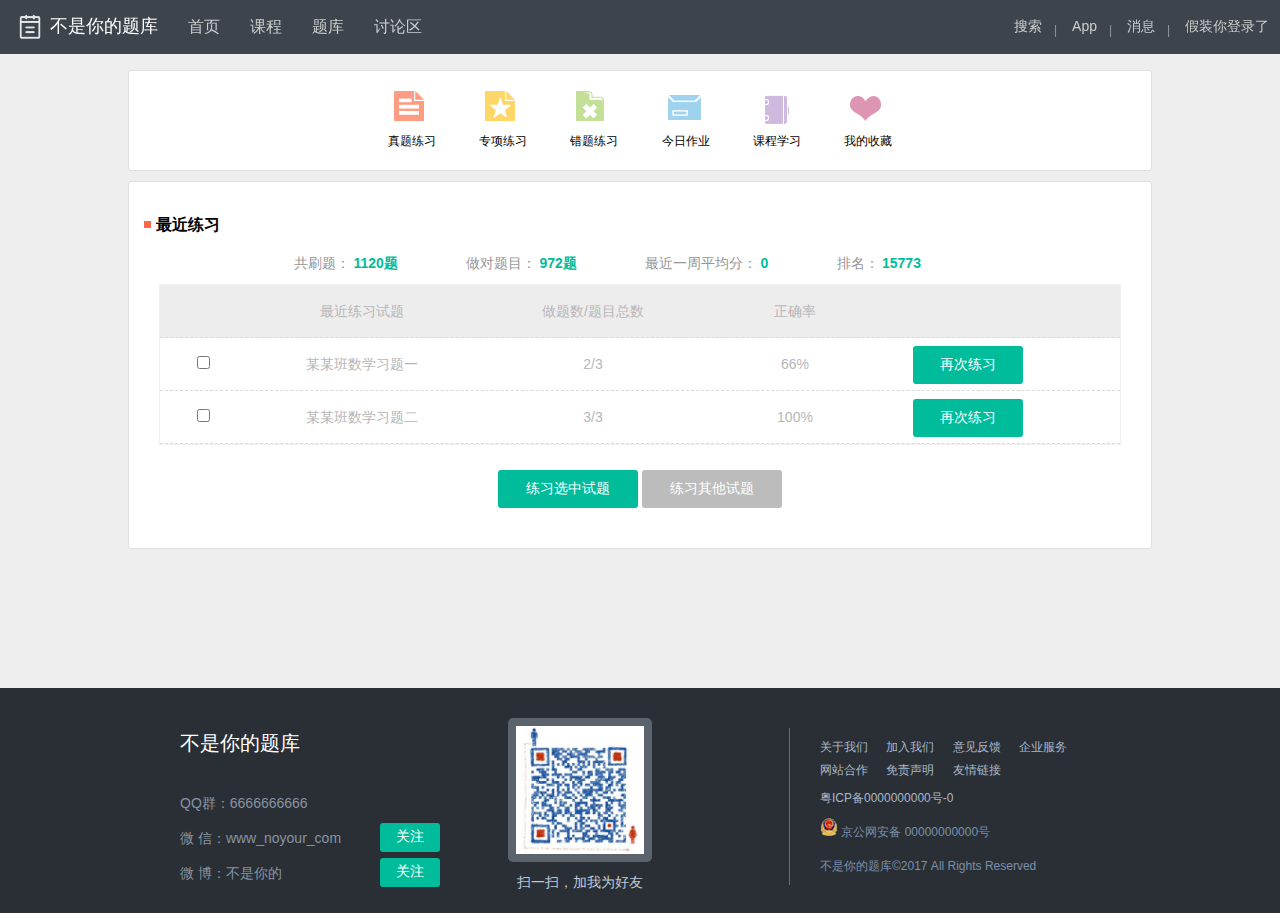
<file: index.html>
<!DOCTYPE html>
<html>
<head>
<meta http-equiv="Content-Type" content="text/html;charset=utf-8">
<title>不是你的题库</title>
<link href="css/clear.css" rel="stylesheet">
<link href="css/index.css" rel="stylesheet">
<link href="css/icon.css" rel="stylesheet">
</head>
<body>
<div class='index container'>
  <div class='header clearfix'>
     <a href='index.html' class='logo'>不是你的题库</a>
	 <ul class='nav'>
	    <li><a href='index.html'>首页</a></li>
		<li><a>课程</a></li>
		<li><a>题库</a></li>
		<li><a>讨论区</a></li>
	 </ul>
	 <ul class='other'>
	 	<li><a class='icon-search'>搜索</a></li>
		<li><a>App</a></li>
		<li><a>消息</a></li>
		<li><a>假装你登录了</a></li>
	 </ul>
  </div>
  <div class='content clearfix'>
     <div class='module-box home-items'>
	     <a class='real-exercise'><i></i><p>真题练习</p></a>
		 <a class='devote-exercise'><i></i><p>专项练习</p></a>
		 <a class='wrong-exercise'><i></i><p>错题练习</p></a>
		 <a class="subject-exercise"><i></i><p>今日作业</p></a>
		 <a class='check-discuss'><i></i><p>课程学习</p></a>
		 <a class='items-collect'><i></i><p>我的收藏</p></a>
	 </div>
	 <div class='module-box'>
	    <div class="module-head clearfix">
          <p>最近练习</p>
          <a href="javascript:void(0);" class="icon-drag"></a>
        </div>
		<div class='module-body'>
		  <div class="model-count">
             <div class="count-item">
                <span>共刷题：</span>
                <a href="javascript:void(0);">1120题</a>
             </div>
             <div class="count-item">
                <span>做对题目：</span>
                <a href="javascript:void(0);">972题</a>
             </div>
             <div class="count-item">
                <span>最近一周平均分：</span>
                <a href="javascript:void(0);">0</a>
             </div>
             <div class="count-item">
               <span>排名：</span>
               <a chref="javascript:void(0);">15773</a>
             </div>
           </div>
		  <div class='statistical-list'>
		     <div class="statistical-item statistical-item-head clearfix">
               <div class="s-item-cell s-checkbox"></div>
               <div class="s-item-cell s-column1">最近练习试题</div>
               <div class="s-item-cell s-column2">做题数/题目总数</div>
               <div class="s-item-cell s-column3">正确率</div>
             </div>
			 <div class="statistical-item clearfix js-statistical-item" data-id="601">
               <div class="s-item-cell s-checkbox">
                  <label class="checkbox" id="jsCpn_1_checkbox_0">
                    <span class="icons"></span>
                    <input type="checkbox">
                  </label>
               </div>
               <div class="s-item-cell s-column1">某某班数学习题一</div>
               <div class="s-item-cell s-column2">2/3</div>
               <div class="s-item-cell s-column3">66%</div>
               <div class="s-item-cell s-column4">
               <form class="form-box" method="post">
                  <button data-left="151" class="btn btn-primary nc-js-make-paper">再次练习</button>
                  <input type="hidden" name="token" value="">
			   </form>
               </div>
             </div>
			 <div class="statistical-item clearfix js-statistical-item" data-id="601">
               <div class="s-item-cell s-checkbox">
                  <label class="checkbox" id="jsCpn_1_checkbox_0">
                    <span class="icons"></span>
                    <input type="checkbox">
                  </label>
               </div>
               <div class="s-item-cell s-column1">某某班数学习题二</div>
               <div class="s-item-cell s-column2">3/3</div>
               <div class="s-item-cell s-column3">100%</div>
               <div class="s-item-cell s-column4">
               <form class="form-box" method="post" >
                  <button data-left="151" class="btn btn-primary nc-js-make-paper">再次练习</button>
                  <input type="hidden" name="token" value="">
			   </form>
               </div>
             </div>
		  </div>
		  <div class="statistical-more">
            <a href="javascript:void(0);" class="icon-angle-up js-skill-angle"></a>
            <a href="javascript:void(0);" class="icon-angle-down js-skill-angle"></a>
          </div>
		  <div class="statistical-list-btn">
            <a href="javascript:void(0);" id="jsChosen" class="btn btn-primary">练习选中试题</a>
            <a href="javascript:void(0);" id="jsOther" class="btn btn-default">练习其他试题</a>
          </div>
		</div>
	 </div>
  </div>
<div class="ft-wrap">
<div class="ft-cont clearfix">
<div class="ft-main">
<ul class="ft-links">
<li><a href="">关于我们</a></li>
<li><a href="">加入我们</a></li>
<li><a href="" target="_blank">意见反馈</a></li>
<li><a href="">企业服务</a></li>
<li><a href="">网站合作</a></li>
<li><a href="">免责声明</a></li>
<li><a href="">友情链接</a></li>
</ul>
<ul class="webrights">
<li><span style="color:#a9b8ca;">粤ICP备0000000000号-0</span></li>
<li>
<span style="color:#a9b8ca;">
<img src="./img/ghs.png" style="width:18px;height:18px;">
<a style="font-size:12px;" class="ft-info-item" target="_blank" href="http://www.beian.gov.cn">京公网安备 00000000000号</a>
</span>
</li>
<li><a href="javascript:void(0);">不是你的题库©2017 All Rights Reserved</a></li>
</ul>
</div>
<dl class="ft-web-info">
<dt class="ft-web-name">不是你的题库</dt>
<dd class="ft-info-item">QQ群：6666666666</dd>
<dd class="ft-info-item">微 信：www_noyour_com
<a href="javascript:;" class="btn btn-primary btn-xs">关注
</a>
</dd>
<dd class="ft-info-item">微 博：不是你的
<a href="http://weibo.com" class="btn btn-primary btn-xs" target="_blank">关注
</a>
</dd>
</dl>
<div class="ft-app">
<div class="ft-qrcode-box">
<img width="128" src="./img/wechat.jpg">
</div>
<p>扫一扫，加我为好友</p>
</div>
</div>
</div>
</div>

<script type="text/javascript" src="js/common.js"></script>
<script type="text/javascript" src="js/index.js"></script>
</body>
</html>
</file>
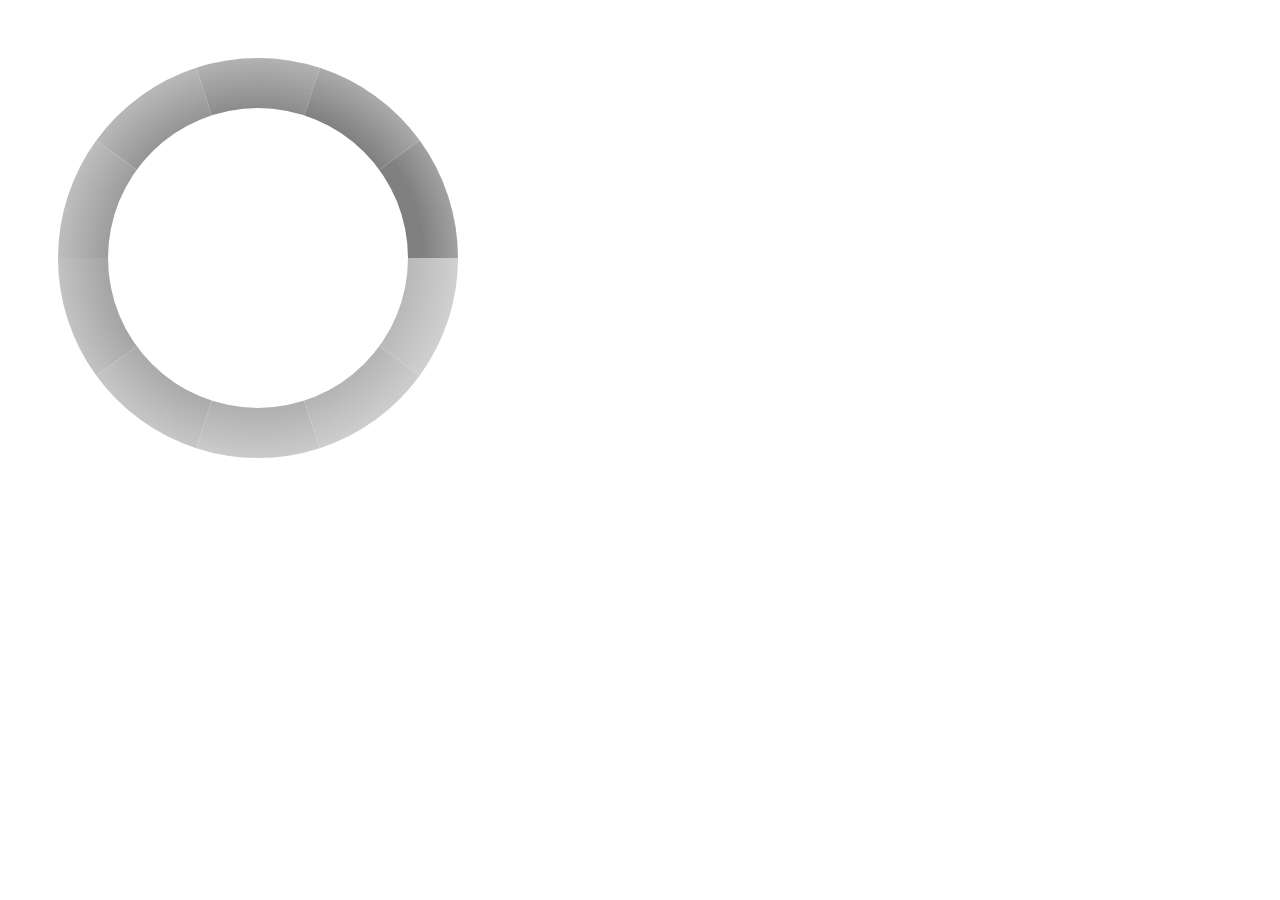
<file: c.html>
<!doctype html>  
<html lang="en">  
<head>  
    <meta charset="UTF-8">  
    <title>canvas 圆环颜色渐变</title>  
    <script>  
                //扇形  
                CanvasRenderingContext2D.prototype.sector = function (x, y, radius, sDeg, eDeg) {  
                    // 初始保存  
                    this.save();  
                    // 位移到目标点  
                    this.translate(x, y);  
                    this.beginPath();  
                    // 画出圆弧  
                    this.arc(0,0,radius,sDeg, eDeg);  
                    // 再次保存以备旋转  
                    this.save();  
                    // 旋转至起始角度  
                    this.rotate(eDeg);  
                    // 移动到终点，准备连接终点与圆心  
                    this.moveTo(radius,0);  
                    // 连接到圆心  
                    this.lineTo(0,0);  
                    // 还原  
                    this.restore();  
                    // 旋转至起点角度  
                    this.rotate(sDeg);  
                    // 从圆心连接到起点  
                    this.lineTo(radius,0);  
                    this.closePath();  
                    // 还原到最初保存的状态  
                    this.restore();  
                    return this;  
                }  
                window.onload = function(){  
  
                        var ctx = document.getElementById('canvas').getContext('2d');  
                        //弧度  
                        var deg = Math.PI/180;  
  
                        //扇形横坐标、纵坐标  
                        var firpoint = 250;  
                        var sedpoint = 250;  
  
                        //扇形半径  
                        var r = 200;  
  
                        //颜色渐变改变值  
                        var change = 0.1;  
  
                        //描绘最外层圆  
                            ctx.beginPath();  
                              
                            var g2 = ctx.createRadialGradient(250,250,0,250,250,300);    
                            g2.addColorStop(0.1,'gray');    
                          
                            g2.addColorStop(1,'white');   
                              
                            for(var i = 0; i < 10; i++)   
                            {    
                                //绘制扇形  
                                ctx.fillStyle = g2;  
                                ctx.sector(firpoint,sedpoint,r,i*36*deg,(i+1)*36*deg);  
                                ctx.fill();  
                                      
                                //改变扇形颜色渐变值,此处为重点  
                                change = change+0.05;  
                                g2.addColorStop(change,'gray');  
                                g2.addColorStop(1,'white');   
                            }   
                            ctx.closePath();  
                            ctx.save();  
  
                            //内心圆  
                            r = 150;  
                            ctx.fillStyle="white";  
                            ctx.sector(firpoint,sedpoint,r,0*deg,360*deg);  
                            ctx.fill();  
                        }  
    </script>  
</head>  
<body>  
    <canvas id="canvas" height=500 width=500></canvas>  
</body>  
</html>
</file>
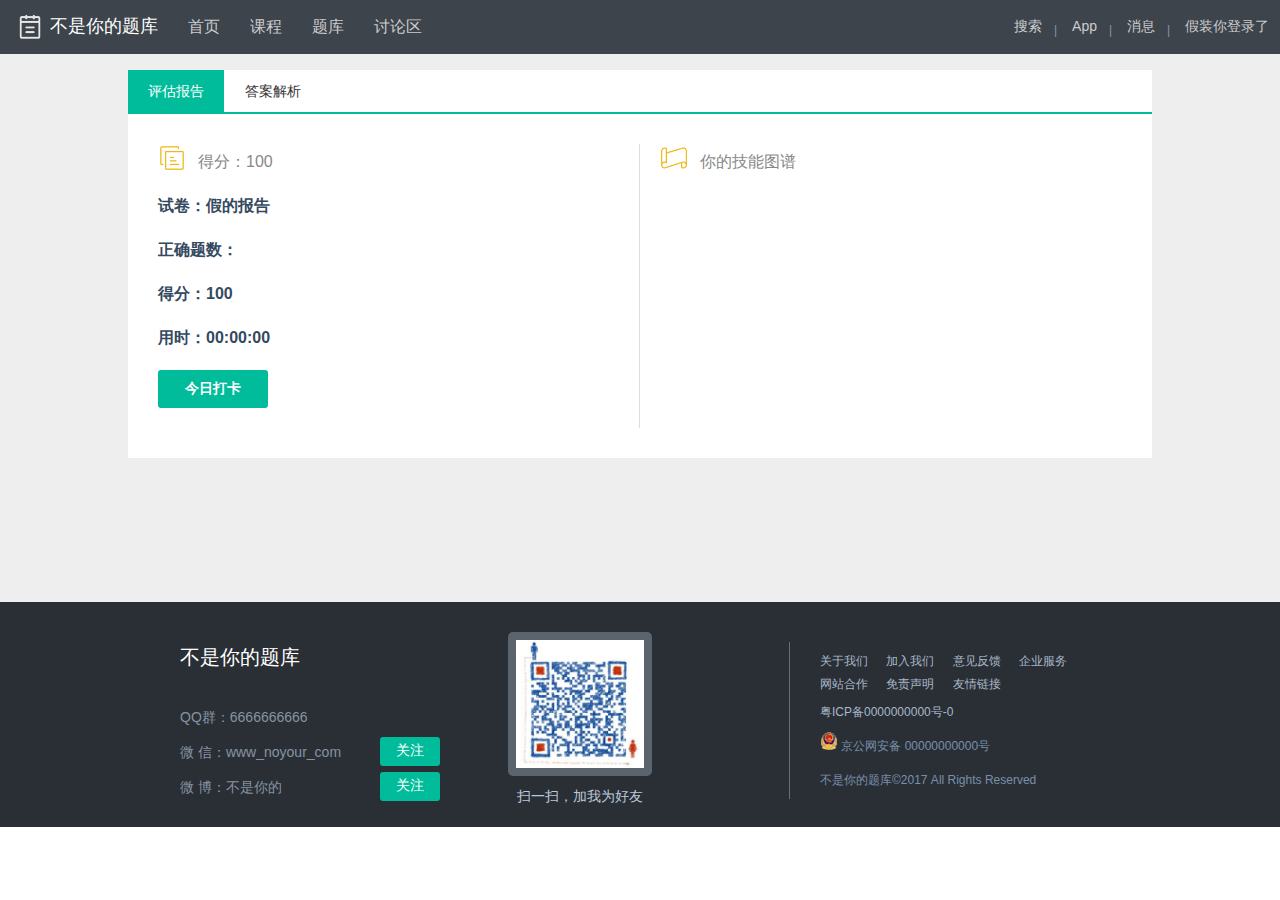
<file: report.html>
<!DOCTYPE html>
<html>
<head>
<meta http-equiv="Content-Type" content="text/html;charset=utf-8">
<title>不是你的题库</title>
<link href="css/clear.css" rel="stylesheet">
<link href="css/index.css" rel="stylesheet">
<link href="css/icon.css" rel="stylesheet">
<link href="css/report.css" rel="stylesheet">
</head>
<body>
<div class='index container'>
  <div class='header clearfix'>
     <a href='index.html' class='logo'>不是你的题库</a>
	 <ul class='nav'>
	    <li><a href='index.html'>首页</a></li>
		<li><a>课程</a></li>
		<li><a>题库</a></li>
		<li><a>讨论区</a></li>
	 </ul>
	 <ul class='other'>
	 	<li><a class='icon-search'>搜索</a></li>
		<li><a>App</a></li>
		<li><a>消息</a></li>
		<li><a>假装你登录了</a></li>
	 </ul>
  </div>
  <div class='content clearfix'>
    <div class="menu-box clearfix">
       <ul class="menu clearfix">
         <li class="selected"><a href="report.html">评估报告</a></li>
         <li><a href="analyze.html">答案解析</a></li>
       </ul>
     </div>
	 <div class='report clearfix'>
	    <div class='report-box clearfix'>
		   <div class='report-info'>
		       <div class='info-title'>
			      <span class='score'>得分：100</span>
			   </div>
			   <div class='info-detail'>
			      <p><span>试卷：</span><span class='info-item'>假的报告</span></p>
				  <p><span>正确题数：</span><span class='info-item' id='topicNum' ></span></p>
				  <p><span>得分：</span><span class='info-item score'>100</span></p>
				  <p><span>用时：</span><span id='time' class='info-item'>00:00:00</span></p>
				  <p>
                    <a href="javascript:void(0);" class="btn btn-primary js-log-clock nc-req-auth">今日打卡</a>
                  </p>
			   </div>
		   </div>
		   <div class='ability-map clearfix'>
		       <div class='info-title'>
			      <span class='map'>你的技能图谱</span>
			   </div>
			   <div class='ability-body clearfix'>
			      <canvas id='circle' width= "300" height="250"></canvas>
				  <canvas id='polygon' width= "300" height="250"></canvas>
			   </div>
		   </div>
		</div>
	 </div>
  </div>
<div class="ft-wrap">
<div class="ft-cont clearfix">
<div class="ft-main">
<ul class="ft-links">
<li><a href="">关于我们</a></li>
<li><a href="">加入我们</a></li>
<li><a href="" target="_blank">意见反馈</a></li>
<li><a href="">企业服务</a></li>
<li><a href="">网站合作</a></li>
<li><a href="">免责声明</a></li>
<li><a href="">友情链接</a></li>
</ul>
<ul class="webrights">
<li><span style="color:#a9b8ca;">粤ICP备0000000000号-0</span></li>
<li>
<span style="color:#a9b8ca;">
<img src="./img/ghs.png" style="width:18px;height:18px;">
<a style="font-size:12px;" class="ft-info-item" target="_blank" href="http://www.beian.gov.cn">京公网安备 00000000000号</a>
</span>
</li>
<li><a href="javascript:void(0);">不是你的题库©2017 All Rights Reserved</a></li>
</ul>
</div>
<dl class="ft-web-info">
<dt class="ft-web-name">不是你的题库</dt>
<dd class="ft-info-item">QQ群：6666666666</dd>
<dd class="ft-info-item">微 信：www_noyour_com
<a href="javascript:;" class="btn btn-primary btn-xs">关注
</a>
</dd>
<dd class="ft-info-item">微 博：不是你的
<a href="http://weibo.com" class="btn btn-primary btn-xs" target="_blank">关注
</a>
</dd>
</dl>
<div class="ft-app">
<div class="ft-qrcode-box">
<img width="128" src="./img/wechat.jpg">
</div>
<p>扫一扫，加我为好友</p>
</div>
</div>
</div>
</div>
<script type="text/javascript" src="data/items.js"></script>
<script type="text/javascript" src="js/common.js"></script>
<script type="text/javascript" src="js/report.js"></script>
</body>
</html>
</file>
<file: css/clear.css>
/* 清除内外边距 */
body, h1, h2, h3, h4, h5, h6, hr, p, blockquote, /* structural elements 结构元素 */
dl, dt, dd, ul, ol, li, /* list elements 列表元素 */
pre, /* text formatting elements 文本格式元素 */
fieldset, lengend, button, input, textarea, /* form elements 表单元素 */
th, td { /* table elements 表格元素 */
    margin: 0;
    padding: 0;
}

/* 设置默认字体 */
body,
button, input, select, textarea { /* for ie */
    /*font: 12px/1 Tahoma, Helvetica, Arial, "宋体", sans-serif;*/
    font: 12px/1 Tahoma, Helvetica, Arial, "\5b8b\4f53", sans-serif; /* 用 ascii 字符表示，使得在任何编码下都无问题 */
}

h1 { font-size: 18px; /* 18px / 12px = 1.5 */ }
h2 { font-size: 16px; }
h3 { font-size: 14px; }
h4, h5, h6 { font-size: 100%; }

address, cite, dfn, em, var { font-style: normal; } /* 将斜体扶正 */
code, kbd, pre, samp, tt { font-family: "Courier New", Courier, monospace; } /* 统一等宽字体 */
small { font-size: 12px; } /* 小于 12px 的中文很难阅读，让 small 正常化 */

/* 重置列表元素 */
ul, ol { list-style: none; }

/* 重置文本格式元素 */
a { text-decoration: none; }
a:hover { text-decoration: none; }

abbr[title], acronym[title] { /* 注：1.ie6 不支持 abbr; 2.这里用了属性选择符，ie6 下无效果 */
border-bottom: 1px dotted;
cursor: help;
}

q:before, q:after { content: ''; }

/* 重置表单元素 */
legend { color: #000; } /* for ie6 */
fieldset, img { border: none; } /* img 搭车：让链接里的 img 无边框 */
/* 注：optgroup 无法扶正 */
button, input, select, textarea {
    font-size: 100%; /* 使得表单元素在 ie 下能继承字体大小 */
}

/* 重置表格元素 */
table {
border-collapse: collapse;
border-spacing: 0;
}

/* 重置 hr */
hr {
    border: none;
    height: 1px;
}
</file>
<file: css/index.css>
body {
    font: 12px/1.5 arial,STHeiti,'Microsoft YaHei',\5b8b\4f53;
    font-style: normal;
    font-variant-ligatures: normal;
    font-variant-caps: normal;
    font-variant-numeric: normal;
    font-weight: normal;
    font-stretch: normal;
    font-size: 12px;
    line-height: 1.5;
    font-family: arial, STHeiti, "Microsoft YaHei", 宋体;
    word-wrap: break-word;
}

.container {
    background: #eee;
    position: relative;
    height: auto;
    min-height: 100%;
}
.index{
	height:100%;
	min-width:800px;
}

.clearfix {
    display: block;
    zoom: 1;
}

.clearfix:after, .clearfix:before {
    clear: both;
    content: ".";
    display: block;
    height: 0;
    visibility: hidden;
}
 .header{
	background: #3d444c;
    position: fixed;
    width: 100%;
	min-width:830px;
    z-index: 101;
    left: 0;
    margin-bottom: 30px;
}

 .logo{
	background:url(../img/logo.png) no-repeat center left;
	background-size:30px 30px;
	color:#fff;
	float: left;
	font-size: 18px;
    display: block;
    line-height: 53px;
	padding-left:35px;
    padding-right: 15px;
	margin-left:15px;
}

.header li {
    float: left;
    text-align: center;
    height: 54px;
    position: relative;
}

.header li  a {
    color: #ccc;
    font-size: 16px;
    display: block;
    line-height: 53px;
    padding: 0 15px;
}

.other{
	float:right;
	margin-right:-4px;
}

.header .other a {
    font-size: 14px;
}
.header .other li:after{
    content: "|";
    position: absolute;
    right: 0;
    top: 21px;
    color: #8a96a7;
 }

 .module-box {
    border: 1px solid #e0e0e0;
    border-radius: 3px;
    margin-bottom: 10px;
    background: #fff;
	text-align: center;
    padding: 20px 0;
}
.content{
	margin: 0 10%;
    padding-top: 70px;
    padding-bottom: 250px;
}

.home-items a{
	display: inline-block;
  margin: 0 20px;
  text-align: center;
}

.module-head p:before {
    background: #FF6547;
    content: "";
    display: inline-block;
    width: 7px;
    height: 7px;
    margin-right: 5px;
    margin-bottom: 2px;
    vertical-align: middle;
}

.module-head p {
    font-size: 16px;
    line-height: 16px;
    float: left;
    font-weight: 700;
    white-space: nowrap;
}

.module-head {
    padding: 15px;
}

.module-body {
	padding: 5px 20px 20px;
}

.count-item {
    display: inline-block;
    margin-right: 65px;
}

.count-item span {
    color: #969696;
    font-size: 14px;
}

.count-item a {
    font-size: 14px;
    color: #00bc9b;
    font-weight: 700;
	margin:0;
}

.statistical-item-head {
    background: #ededed;
    color: #999;
    border-bottom: none;
}
.statistical-list {
    margin: 10px 10px 25px;
    border: 1px solid #f0f0f0;
}
.statistical-item {
    border-bottom: 1px dashed #d9d9d9;
    color: #b8b6b8;
    text-align: center;
    font-size: 14px;
    position: relative;
}

.s-item-cell {
    padding: 5px;
    float: left;
    line-height: 42px;
}

.s-checkbox {
    width: 8%;
}

.s-column1 {
    width: 23%;
}

.s-column2 {
    width: 23%;
}

.s-column3 {
    width: 17%;
}

.s-column4 {
    width: 17%;
}
.statistical-more {
    text-align: center;
    background: #f7f7f7 url(../img/down.png) no-repeat center;
	background-size:10px 10px;
    font-size: 18px;
    margin-bottom: 10px;
}

.statistical-list-btn .btn {
    width: 140px;
}

/* 底部 */
.ft-wrap {
    position: absolute;
    bottom: 0;
	top:85%;
    left: 0;
    height: 225px;
    width: 100%;
    z-index: 10;
    background: #2A2F35;
}

.ft-cont {
    background: #2a2f35;
    width: 960px;
    margin: 0 auto;
    padding: 20px 0;
}

.ft-main {
    float: right;
    border-left: 1px solid #646f7c;
    width: 300px;
    margin: 20px 0 0;
    padding: 10px 0 0 30px;
}

.ft-links {
    margin-bottom: 5px;
}

.ft-links li {
    display: inline-block;
    margin: 0 15px 5px 0;
}

.ft-links a {
    color: #a9b8ca;
}

.webrights li {
    margin-bottom: 10px;
}

.webrights a {
    color: #798fac;
}

.ft-web-info {
    float: left;
    width: 260px;
    padding: 0 20px;
    margin-right: 20px;
}

.ft-web-name {
    font-size: 20px;
    color: #fff;
    margin: 20px 0 30px;
}
.ft-info-item .btn {
    float: right;
    position: relative;
}
.ft-info-item {
    color: #8793a2;
    font-size: 14px;
    height: 30px;
    line-height: 30px;
    margin-bottom: 5px;
}

.ft-app {
    float: left;
    width: 200px;
    color: #bac8da;
    font-size: 14px;
    text-align: center;
    margin-top: 10px;
}
.ft-qrcode-box {
    background: #5b646d;
    padding: 8px;
    border-radius: 5px;
    width: 128px;
    height: 128px;
    margin: 0 auto 10px;
}
</file>
<file: css/icon.css>
.radio{
    cursor: pointer;
    font-size: 14px;
    text-align: left;
    display: inline-block;
}
.radio .icon{
    border: 1px solid #DDD;
    vertical-align: -3px;
    width: 14px;
    height: 14px;
    background: #FFF;
    display: inline-block;
    margin-right: 3px;
    border-radius: 2px;
    line-height: normal;
    position: relative;
	border-radius: 50%;
}

.radio .selected {
    color: #00bc9b;
	border-color: #00bc9b;
}

.radio .checked {
    color: #00bc9b;
	border-color: #00bc9b;
}

.radio .selected:before {
    border-radius: 50%;
    background: #00bc9b;
    width: 8px;
    height: 8px;
    display: inline-block;
    vertical-align: middle;
    content: "";
    position: absolute;
    left: 3px;
    top: 3px;
}

.btn {
    display: inline-block;
    text-align: center;
    padding: 10px 0;
    width: 110px;
    color: #FFF;
    font-size: 14px;
    border-radius: 3px;
    border: none 0;
    cursor: pointer;
    line-height: normal;
    outline: 0;
    white-space: nowrap;
}
.warning-btn {
    background: #ff6547;
    margin-right: 20px;
}
.btn-primary {
    background: #00BC9B;
}
.btn-default {
    background: #BCBCBC;
}
.btn-xs {
    width: 60px;
    font-size: 14px;
    padding: 5px 0 6px;
}

.btn-analysis {
    padding: 5px 10px;
    margin: -2px 10px 0;
    width: auto;
    vertical-align: middle;
}

.btn-blue {
    float: left;
    background-color: #5395e0;
    color: #FFF;
}

.close {
	background: url(../img/close.png) no-repeat 99% 2%;
	background-size:30px 30px;
	width:30px;
	height:30px;
}



/*home*/
.home-items i {
    display: inline-block;
    width: 36px;
    height: 36px;
    background: url(../img/iconItems3.png) no-repeat;
}
.real-exercise i {
    background-position: 0 0;
}
.devote-exercise i {
    background-position: 0 -60px;
}
.wrong-exercise i {
    background-position: 0 -121px;
}
.subject-exercise i {
    background-position: 0 -182px;
}
.check-discuss i {
    background-position: 0 -243px;
}
.items-collect i {
    background-position: 0 -304px;
}
</file>
<file: css/report.css>
.menu-box {
    background: #FFF;
    border-bottom: 2px solid #00bc9b;
    border-top: none;

}
.menu, .menu-txt {
    float: left;
    letter-spacing: -4px;
    white-space: nowrap;

}
menu li.selected, .menu li.selected .sub-menu, .menu li.selected a, .menu li.selected a:hover {
    background: #00bc9b;
    color: #FFF;
}
.menu li, .menu-txt li {
    letter-spacing: 0;
    display: inline-block;
    margin-right: 1px;
    position: relative;
}
.menu a {
    display: block;
    padding: 0 20px;
    height: 42px;
    line-height: 42px;
    font-size: 14px;
    text-align: center;
    color: #333;
    white-space: nowrap;
}

.report-box {
    padding: 30px 0;
	background:#fff;
}

.report-info {
    width: 50%;
    padding-left: 30px;
    float: left;
    border-right: 1px solid #ddd;
	box-sizing:border-box;
}

.info-title {
    font-size: 16px;
    margin-bottom: 20px;
}

.info-title span{
	background-size:28px 28px;
    padding-left: 40px;
    color: #888;
    height: 28px;
    line-height: 36px;
    display: inline-block;
    margin-right: 40px;
}
.score {
    background: url(../img/score.png) no-repeat;

}

.info-detail {
    float: none;
    font-size: 16px;
    color: #34495e;
}

.info-detail p {
    font-weight: 700;
    margin-bottom: 20px;
    white-space: nowrap;
}

.ability-map {
    float: left;
    padding: 0 20px;
	width:49%;
	box-sizing:border-box;
}

.map {
    background: url(../img/map.png) no-repeat;
}
.ability-map .ability-body{
	position:relative;
	width: 300px;
	margin: 0 auto;
	margin-top: 30px;
}
.ability-map canvas{
    position: absolute;
    left: 0px;
    top: 0px;
	display: block;
    user-select: none;
}

/** 答案解释 **/
.module-box .result-subject-item {
    background: #FFF;
    padding: 20px 30px;
    border-bottom: 1px solid #EDEDED;
}

.module-box .text-align{
  text-align: left;
}

.result-subject-item h1, .result-subject-item h2 {
    font-size: 14px;
    margin-bottom: 20px;
    color: #666;
}

.subject-num-list {
    letter-spacing: -4px;
    margin-right: -10px;
}

.subject-num-list li {
    letter-spacing: 0;
    display: inline-block;
    margin-right: 5px;
    margin-bottom: 20px;
    text-align: left;
}

.subject-num-list li a {
    margin:0;
}

.subject-num-list .error-order a {
    background: #FF431E;
}

.subject-num-list .correct-order a {
    background: #1ABC9C;
}

.subject-num-list a.done-hover, .subject-num-list a:hover {
    margin: -6px 0;
    height: 44px;
    line-height: 44px;
    font-size: 16px;
    color: #FFF;
}

.subject-num-list a {
    display: block;
    color: #FFF;
    background: #C1C1C1;
    font-size: 14px;
    width: 32px;
    height: 32px;
    line-height: 32px;
    text-align: center;
}

.result-question-box {
    padding: 30px;
    border-bottom: 1px solid #ECECEC;
}

.question-main {
    margin-left: 30px;
    font-size: 14px;
}

.question-number {
    background: #1ABC9C;
    border-radius: 12px;
    float: left;
    color: #FFF;
    padding: 5px 7px;
    line-height: 12px;
    font-weight: 400;
}
.answer{
  line-height: 30px;
  font-size: 14px;
  margin-top: 20px;
  color: #666;
}
.analysis{
  background: #FFF;
  padding: 20px 30px;
  border-bottom: 1px solid #EDEDED;
  color: #666;
  font-size: 14px;
  line-height: 2;
}
.analysis-title{
  margin-bottom: 20px;
}
</file>
